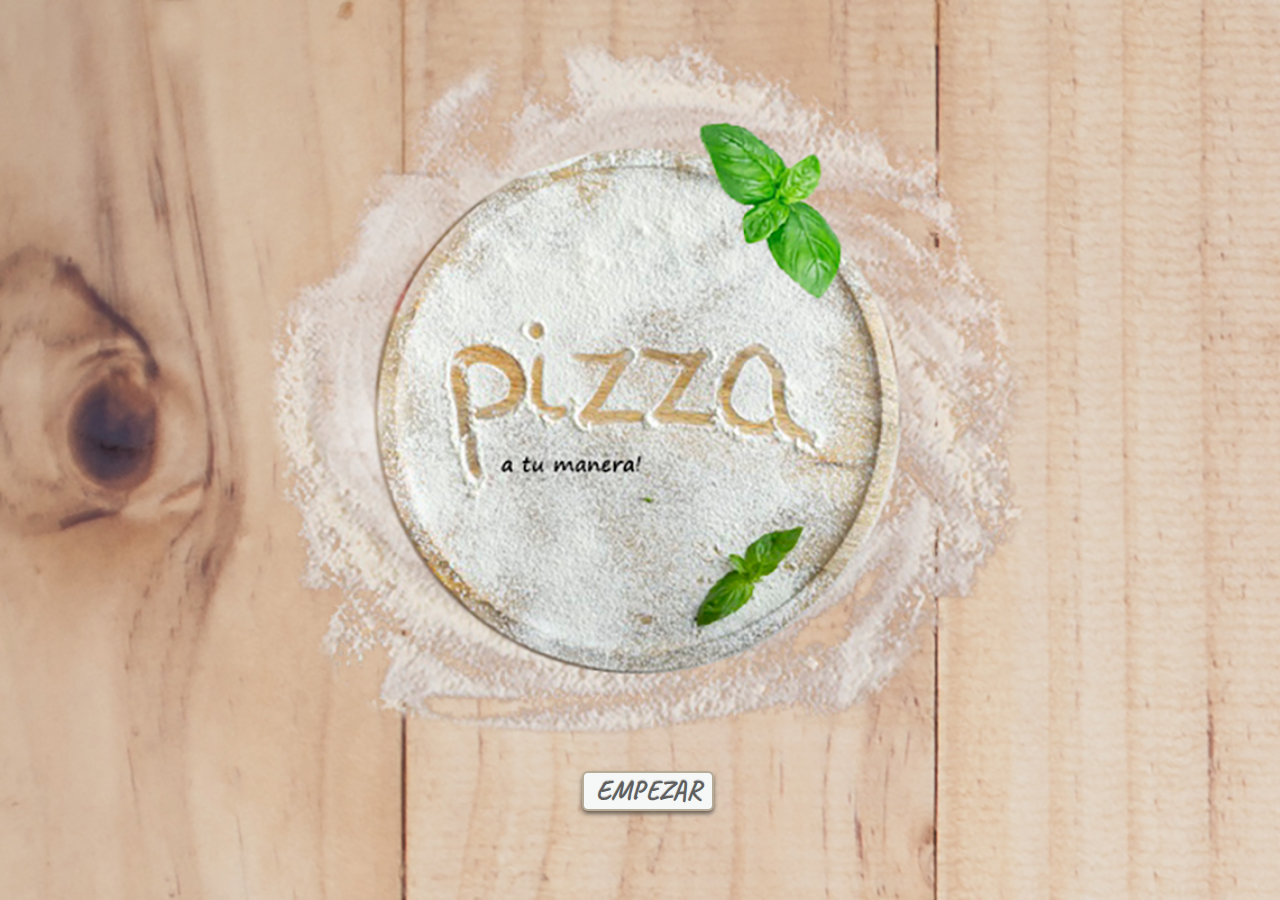
<file: index.html>
<!DOCTYPE html>
<html lang="es">
<head>
    <meta charset="UTF-8">
    <meta name="viewport" content="width=device-width, initial-scale=1.0">
    <meta name="autor" content="Nadia Klokova">
    <meta name="discription" content="Practicas HTML5,CSS y JS"> 
    <link rel="shortcut icon" href="/img/favicon/icon_c0d7084fe7af734c9a7f081b3a1285d0.ico" type="image/x-icon">
    <link rel="stylesheet" href="./css/style.css">
<link rel="preconnect" href="https://fonts.gstatic.com">
    <link href="https://fonts.googleapis.com/css2?family=Caveat&display=swap" rel="stylesheet">
    <title>Inicio Reto2</title>
</head>
<body background="./img/texture-background5.jpg">
    <div class="inicio">
            <div class="DivImgInicio">
                 <a href="./juego.html">
                    <img class="IMGinicio" src="./img/fondoInicio_pizza.png" alt="">
                          <h2 class="button"> EMPEZAR </h2>
                </a> 
            </div>
    </div>   
    

    
</body>
</html>
</file>
<file: css/style.css>
body{
    background-repeat: no-repeat;
    width: 100%;
    height: 100%;
}

.inicio{
    display: flex;
    flex-direction: column;
    align-items: center;
    
}


.button{
    margin-left: auto;
    margin-right: auto;
    border: 2px solid #79613b83;
    background: rgb(246, 248, 248);
    height: 4vh;
    width: 10vw;
    cursor: pointer;
    line-height: normal;
    text-align: center;
    border-radius: 6px;
    color:rgb(95, 94, 94);
    box-shadow: 0 3px 4px rgba(0,0,0,0.5);
    text-shadow: 0 -1px 1px rgba(0,0,0,0.25);
    font-family:'Caveat';
    font-size: 1.7rem;
}

:hover.button{
    background: rgba(107, 107, 107, 0.719);
    color: white;
}

a{
    text-decoration: none;  
   
}

.IMGinicio{
    margin-top: 1rem;
    height: 80vh;
}


.mesaPizza{
    display: flex;
    justify-content: space-around;
    
}

.IMGpizza{
    /* margin-left: 15rem ; */
    width: 48vw;
    position: absolute; 
    z-index: 0; 
}

.pizza{
   /*  background: chartreuse; */
    display: flex;
    justify-content: center;
    align-items: center;
    margin-top: 3rem;
    height: 90vh;
    width: 55vw;
}

.contenedor{
    width: 25vw;
    height: 50vh;
   /*  background: red; */
    z-index: 1;
    /* position: relative;
    margin-top: 18rem;
    margin-left:30rem;
    margin-right: auto; */
    
}

.contenedor img{
    height: 15vh;
    width: auto;
}

.grid{
    display:grid;
    margin-top: 3rem;
    margin-right:27rem ;
    width:10vw;
    height: 5vh;
    grid-template-rows: repeat(6,1fr);
    grid-template-columns: repeat(3, 2fr);
    grid-row-gap: 0.5rem;
}

.grid div{
    background:rgba(139, 138, 138, 0.349);
    padding-top: 1%;
    border-radius: 1rem;
    margin:0.3rem;
    box-shadow: 0 3px 7px rgba(0,0,0,0.5);
}

#ingredientes img{
    width: auto;
    height: 9rem;
}

.resetBtn{
    grid-column:1/4;
    border: 2px solid #79613b83;
    /*background: rgb(246, 248, 248) !important;*/
    color: rgb(68, 63, 63);
    text-shadow: 0 -2px 4px rgba(0, 0, 0, 0.486) ;
    cursor: pointer;
    line-height: normal;
    text-align: center;
    font-family: cursive;
}
 
:hover.resetBtn{
    background: rgba(107, 107, 107, 0.719);
    color: white;
}



.listaDeIngredientes{
    grid-column:1/4;
    height: 20vh;
    padding:20px ;
    overflow:hidden;
    
}

.encabezado{
    color: rgb(68, 63, 63);
    text-shadow: 0 -2px 4px rgba(0, 0, 0, 0.486) ;
    font-family:cursive;
}

span{
    color: rgb(253, 251, 251);
    text-shadow: 0 -1px 3px rgba(0, 0, 0, 0.486) ;
    font-family:cursive;
    column-count: 2 ;
    column-gap: 2px ;
    font-size: 1.5rem;
}






@media (min-width:1100px) and (max-width:1440px) /*portatil*/
{
    .IMGpizza{
        margin-right: auto;
        margin-left: 2rem;
        width: 800px;
    }

    .contenedor{
        width: 29vw;
        height: 40vh;
        /*background: red;*/
        margin-top: 15rem;
        margin-left:15rem;
       
        
    }

    .encabezado{
        font-size: 1.5rem;
    }

    .listaDeIngredientes{
        height: 25vh;
    }

    .resetBtn{
        height:9vh ;
    }

    .limpiar{
        font-size: 1.5rem;
    }
    .grid{
        display:grid;
        margin-top: 1rem;
        margin-right:20rem ;   
    }

    #ingredientes img{
        width: auto;
        height: 7rem;
    }

}
@media (min-width:511px) and (max-width:1100px) 
{
    .mesaPizza{
        width: auto;
        height: auto;
        
    }
    .button{
        height:2rem ;
        width:10rem ;
    }


    .IMGpizza{
        margin-right: auto;
        margin-left: auto;
        width: 600px;
    }
    
    .contenedor{
        width: 340px;
        height: 250px;
        margin-top: 140px;
        margin-left: 140px;
        margin-right: 110px;
    
    }   

    .contenedor img{
        height: 110px;
        width: auto;
    }
 
    #ingredientes img{
        width: auto;
        height: 9rem;
    }

    .grid{
         margin-top:16rem ;
         margin-right:32rem;
         margin-left:25rem ;
         width:70vw;
         height: 50vh;
         grid-template-columns: repeat(6,1fr);


     }

    .grid div{
        background:rgba(139, 138, 138, 0.349);
        padding-top: 1%;
        border-radius: 0.3rem;
        margin:2px;
    }

    .resetBtn{
        grid-column:6/7;

    }


    #ingredientes img{
        width: auto;
        align-items: center;
        height: 5rem;
    }


    .listaDeIngredientes{
        grid-column: 6/7 ;
        grid-row: 1/3;
        width: 30vw;
        height: auto;
        font-size: 0.8rem;
        padding: 4px;
    }

    h1{
        font-size: 1rem;
    }

    div.mesaPizza{
        height: auto ;
        flex-direction: column;
        align-items: center;
       
    }  



}

@media (min-width:401px) and (max-width:510px)
{
    .button{
        height:2rem ;
        width:7rem ;
        margin-top: 6rem;
        margin-right: 10rem;
    }

    .IMGinicio{
        margin-top: 1rem;
        height: 50vh;
    }

    .mesaPizza{
        width: auto;
        height: auto;
        
    }


    .IMGpizza{
        margin-left:auto ;
        width: 400px;
    }
    
    .contenedor{
        width: 200px;
        height: 25vh;
        margin-top: 7rem;
        margin-left: 7rem;
        margin-right: 8rem;
    
    }   

    .contenedor img{
        height: 7vh;
        width: auto;
    }
 
    #ingredientes img{
        width: auto;
        align-items: center;
        height: 3rem;
    }

    .grid{
        margin-top:10rem ;
        margin-right:10rem;
        width:35vw;
        height: 15vh;
        grid-template-columns: repeat(5,1fr);
     }

    .grid div{
        background:rgba(139, 138, 138, 0.349);
        padding-top: 1%;
        border-radius: 0.3rem;
        margin:2px;
    }

    .listaDeIngredientes{
        grid-column: 4/6 ;
        grid-row: 1/4;
        width: 30vw;
        height: auto;
        font-size: 0.5rem;
        padding: 3px;
    }

   
    h1{
        font-size: 0.7rem;
    }

    div.mesaPizza{
        height: auto ;
        flex-direction: column;
        align-items: center;
       
    }  


}

@media (max-width:400px)
{
    
    .IMGpizza{
        margin-right: auto;
        margin-left: auto;
        width: 400px;
    }

    .mesaPizza{
        width: auto;
        height: auto;
        
    }

    .button{
        height:2rem ;
        width:10rem ;
        margin-right: 9rem;
        margin-top: 6rem;
    }

    .IMGinicio{
        margin-top: 1rem;
        margin-left: 10rem;
        height: 60vh;
    }

    
    
    .contenedor{
        width: 230px;
        height: 200px;
        margin-top: 100px;
        margin-left:90px;
        margin-right:70px;
    
    }   

    .contenedor img{
        height: 70px;
        width: auto;
    }
 
    #ingredientes img{
        width: auto;
        height: 3.5rem;
    }

    .grid{
         margin-top:11rem ;
         margin-left:18rem;
         width:35vw;
         height: 15vh;
         grid-template-columns: repeat(5,1fr);
     }

    .grid div{
        background:rgba(139, 138, 138, 0.349);
        padding-top: 1%;
        border-radius: 0.3rem;
        margin:2px;
    }

    .listaDeIngredientes{
        grid-column: 4/6 ;
        grid-row: 1/4;
        width: 30vw;
        height: auto;
        font-size: 0.5rem;
        padding: 3px;
    }

    h1{
        font-size: 0.7rem;
    }
    
    div.mesaPizza{
        height: auto ;
        flex-direction: column;
        align-items: center;
       
    }
}
</file>
